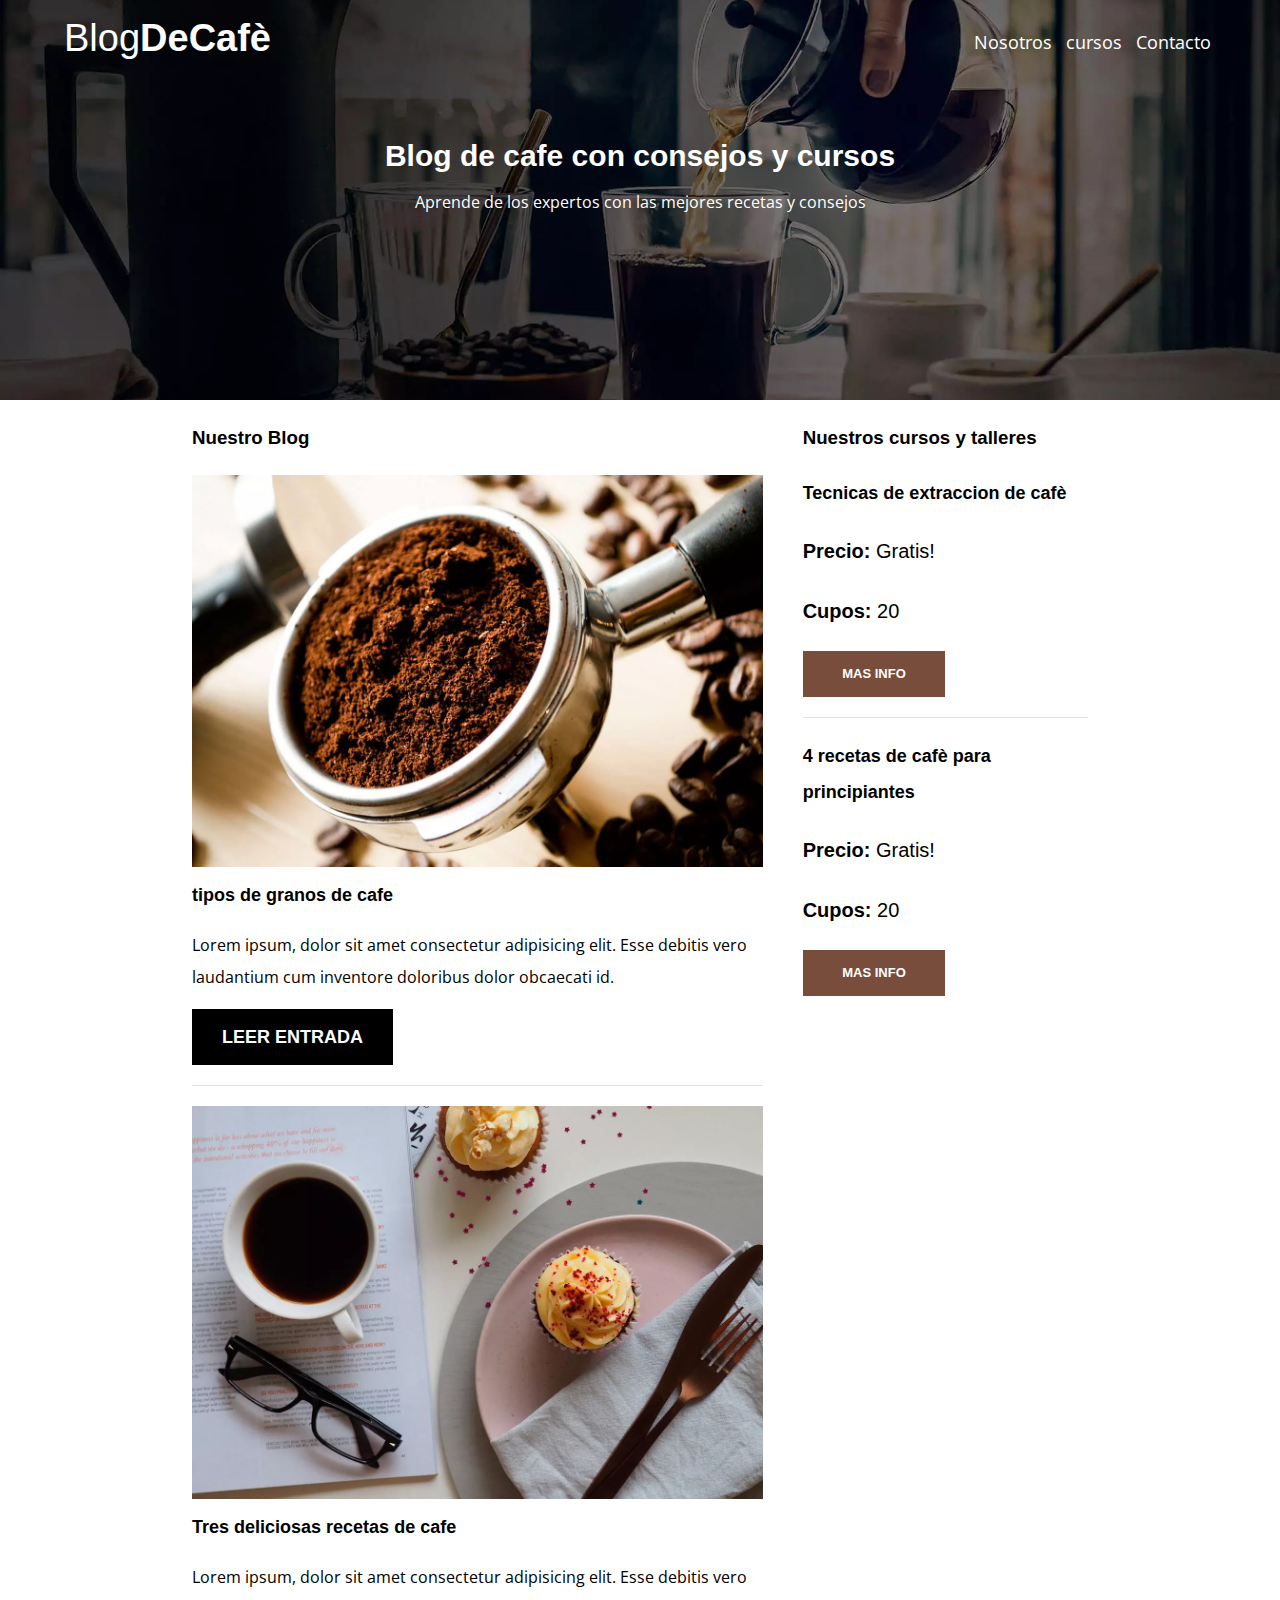
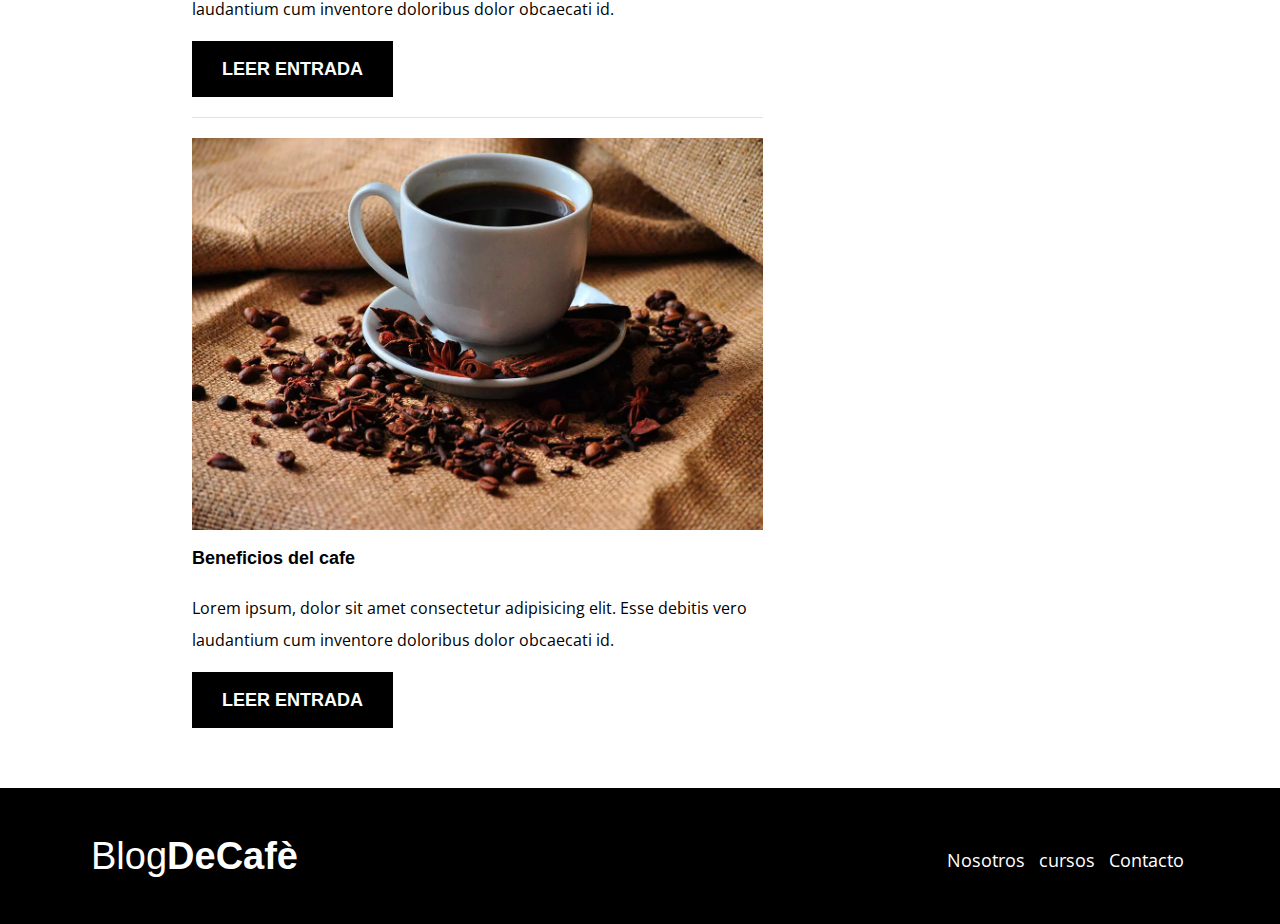
<file: index.html>
<!DOCTYPE html>
<html lang="en">
<head>
    <meta charset="UTF-8">
    <meta http-equiv="X-UA-Compatible" content="IE=edge">
    <meta name="viewport" content="width=device-width, initial-scale=1.0">
    <link rel="preconnect" href="https://fonts.googleapis.com">
    <link rel="preconnect" href="https://fonts.gstatic.com" crossorigin>
    <link href="https://fonts.googleapis.com/css2?family=Open+Sans:wght@300&family=Raleway:wght@100&family=Staatliches&display=swap" rel="stylesheet">
    <title>BlogDeCafe</title>
    <!--Prefetch-->
    <link rel="prefetch" href="nosotros.html" as="document">

    <!--Preload-->
    <link rel="preload" href="/css/Normalize.css" as="style">
    <link rel="stylesheet" href="/css/Normalize.css">
    <link rel="preload" href="/css/Styles.css" as="style">
    <link rel="stylesheet" href="/css/Styles.css">
    <link rel="preload" href="https://fonts.googleapis.com/css2?family=Open+Sans:wght@300&family=Raleway:wght@100&family=Staatliches&display=swap" as="font" crossorigin="crossorigin" as="font">
    <link href="https://fonts.googleapis.com/css2?family=Open+Sans:wght@300&family=Raleway:wght@100&family=Staatliches&display=swap" rel="stylesheet">
</head>
<body>
    <header class="header">
        <div class="contenedor">
            <div class="barra">
                <a href="index.html" class="logo">
                    <h1 class="logo__nombre no-margin centrar-texto">Blog<span class="logo__bold">DeCafè</span></h1>
                </a>
                <nav class="navegacion">
                    <a href="nosotros.html" class="navegacion__enlace">Nosotros</a>
                    <a href="cursos.html" class="navegacion__enlace">cursos</a>
                    <a href="contacto.html" class="navegacion__enlace">Contacto</a>     
                </nav>
            </div>
        </div>
        <div class="header__texto">
            <h2 class="no-margin">
                Blog de cafe con consejos y cursos
            </h2>
            <p class="no-margin">
                Aprende de los expertos con las mejores recetas y consejos
            </p>
        </div>
    </header>
    <div class="contenedor contenido-principal">
        <main class="blog">
            <h3>Nuestro Blog</h3>
            <article href="entrada.html" class="entrada">
                <div class="entrada__imagen">
                    <picture>
                        <source srcset="img/blog1.webp">
                        <img loading="lazy" src="img/blog1.webp" alt=""> 
                    </picture>
                </div>
                <div class="entrada__contenido">
                    <h4 class="no-margin">tipos de granos de cafe</h4>
                    <p> 
                        Lorem ipsum, dolor sit amet consectetur adipisicing elit. Esse debitis vero
                         laudantium cum inventore doloribus dolor obcaecati id.
                    </p>
                    <a href="entrada.html" class="boton boton--primario">leer entrada</a>
                </div>
            </article>
            <article class="entrada">
                <div class="entrada__imagen">
                    <picture>
                        <source srcset="img/blog2.webp">
                        <img loading="lazy" src="img/blog2.webp" alt=""> 
                    </picture>
                </div>
                <div class="entrada__contenido">
                    <h4 class="no-margin">Tres deliciosas recetas de cafe</h4>
                    <p> 
                        Lorem ipsum, dolor sit amet consectetur adipisicing elit. Esse debitis vero
                         laudantium cum inventore doloribus dolor obcaecati id.
                    </p>
                    <a href="entrada.html" class="boton boton--primario">leer entrada</a>
                </div>
            </article>
            <article class="entrada">
                <div class="entrada__imagen">
                    <picture>
                        <source srcset="img/blog3.webp">
                        <img loading="lazy" src="img/blog3.webp" alt=""> 
                    </picture>
                </div>
                <div class="entrada__contenido">
                    <h4 class="no-margin">Beneficios del cafe</h4>
                    <p> 
                        Lorem ipsum, dolor sit amet consectetur adipisicing elit. Esse debitis vero
                         laudantium cum inventore doloribus dolor obcaecati id.
                    </p>
                    <a href="entrada.html" class="boton boton--primario">leer entrada</a>
                </div>
            </article>
        </main>
        <aside class="sidebar">
            <h3>Nuestros cursos y talleres</h3>
            <ul class="cursos no-padding">
                <li class="widget-curso">
                    <h4 class="no-margin">Tecnicas de extraccion de cafè</h4>
                    <p class="widget-curso__label">Precio:
                        <span class="widget-curso__info">
                            Gratis!
                        </span>
                    </p>
                    <p class="widget-curso__label">Cupos:
                        <span class="widget-curso__info">
                            20
                        </span>
                    </p>
                    <a href="entrada.html" class="boton boton--secundario">Mas info</a>

                </li>
                <li class="widget-curso">
                    <h4 class="no-margin">4 recetas de cafè para principiantes</h4>
                    <p class="widget-curso__label">Precio:
                        <span class="widget-curso__info">
                            Gratis!
                        </span>
                    </p>
                    <p class="widget-curso__label">Cupos:
                        <span class="widget-curso__info">
                            20
                        </span>
                    </p>
                    <a href="entrada.html" class="boton boton--secundario">Mas info</a>

                </li>
            </ul>
        </aside>
    </div>  
 <footer class="footer">
    <div class="contenedor">
        <div class="barra">
            <a href="index.html" class="logo">
                <h1 class="logo__nombre no-margin centrar-texto">Blog<span class="logo__bold">DeCafè</span></h1>
            </a>
            <nav class="navegacion">
                <a href="nosotros.html" class="navegacion__enlace">Nosotros</a>
                <a href="cursos.html" class="navegacion__enlace">cursos</a>
                <a href="contacto.html" class="navegacion__enlace">Contacto</a>     
            </nav>
        </div>
    </div>
 </footer>  
 <script src="js/modernizr.js"></script>  
</body>
</html>
</file>
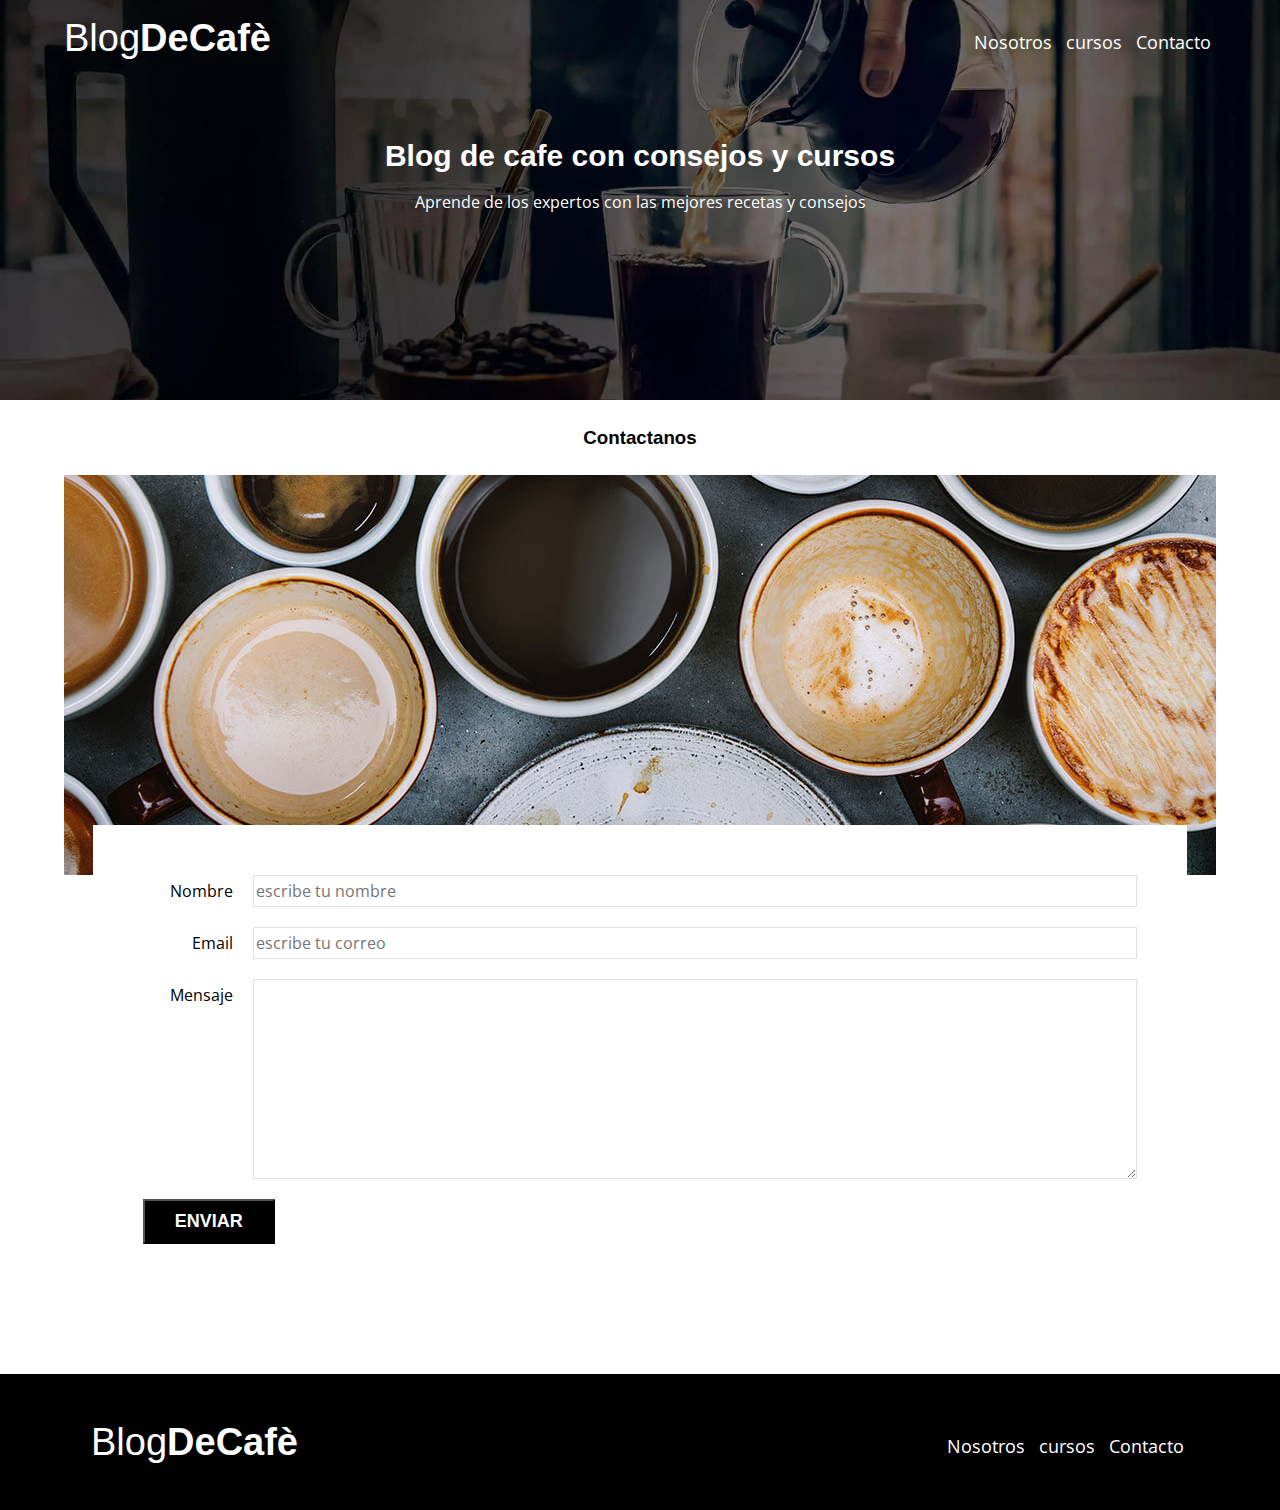
<file: contacto.html>
<!DOCTYPE html>
<html lang="en">
<head>
    <meta charset="UTF-8">
    <meta http-equiv="X-UA-Compatible" content="IE=edge">
    <meta name="viewport" content="width=device-width, initial-scale=1.0">
    <link rel="stylesheet" href="/css/Normalize.css">
    <link rel="stylesheet" href="/css/Styles.css">
    <link rel="preconnect" href="https://fonts.googleapis.com">
    <link rel="preconnect" href="https://fonts.gstatic.com" crossorigin>
    <link href="https://fonts.googleapis.com/css2?family=Open+Sans:wght@300&family=Raleway:wght@100&family=Staatliches&display=swap" rel="stylesheet">
    <title>BlogDeCafe</title>
</head>
<body>
    <header class="header">
        <div class="contenedor">
            <div class="barra">
                <a href="index.html" class="logo">
                    <h1 class="logo__nombre no-margin centrar-texto">Blog<span class="logo__bold">DeCafè</span></h1>
                </a>
                <nav class="navegacion">
                    <a href="nosotros.html" class="navegacion__enlace">Nosotros</a>
                    <a href="cursos.html" class="navegacion__enlace">cursos</a>
                    <a href="contacto.html" class="navegacion__enlace">Contacto</a>     
                </nav>
            </div>
        </div>
        <div class="header__texto">
            <h2 class="no-margin">
                Blog de cafe con consejos y cursos
            </h2>
            <p class="no-margin">
                Aprende de los expertos con las mejores recetas y consejos
            </p>
        </div>
    </header>
    <main class="contenedor">
        <h3 class="center-texto">Contactanos</h3>
        <div class="contacto-bg"></div>
        <form class="formulario">
            <div class="campo">
                <label class="campo__label" for="nombre">Nombre</label>
                    <input
                    type="text"
                    placeholder="escribe tu nombre"
                    id="nombre"
                    class="campo__field">
                
            </div>
            <div class="campo">
                <label class="campo__label" for="email">Email</label>
                    <input  class="campo__field" type="email" placeholder="escribe tu correo" id="email">
                
            </div>
            <div class="campo">
                <label class="campo__label" for="Mensaje">Mensaje</label>
                    <textarea class="campo__field campo__field--textarea" name="" id="Mensaje"></textarea> 
            </div>
            <div class="campo">
                <input type="submit" value="Enviar" id="" class="  boton boton--primario">
            </div>
        </form>
        
    </main>  
 <footer class="footer">
    <div class="contenedor">
        <div class="barra">
            <a href="index.html" class="logo">
                <h1 class="logo__nombre no-margin centrar-texto">Blog<span class="logo__bold">DeCafè</span></h1>
            </a>
            <nav class="navegacion">
                <a href="nosotros.html" class="navegacion__enlace">Nosotros</a>
                <a href="cursos.html" class="navegacion__enlace">cursos</a>
                <a href="contacto.html" class="navegacion__enlace">Contacto</a>     
            </nav>
        </div>
    </div>
 </footer> 
 <script src="js/modernizr.js"></script>   
</body>
</html>
</file>
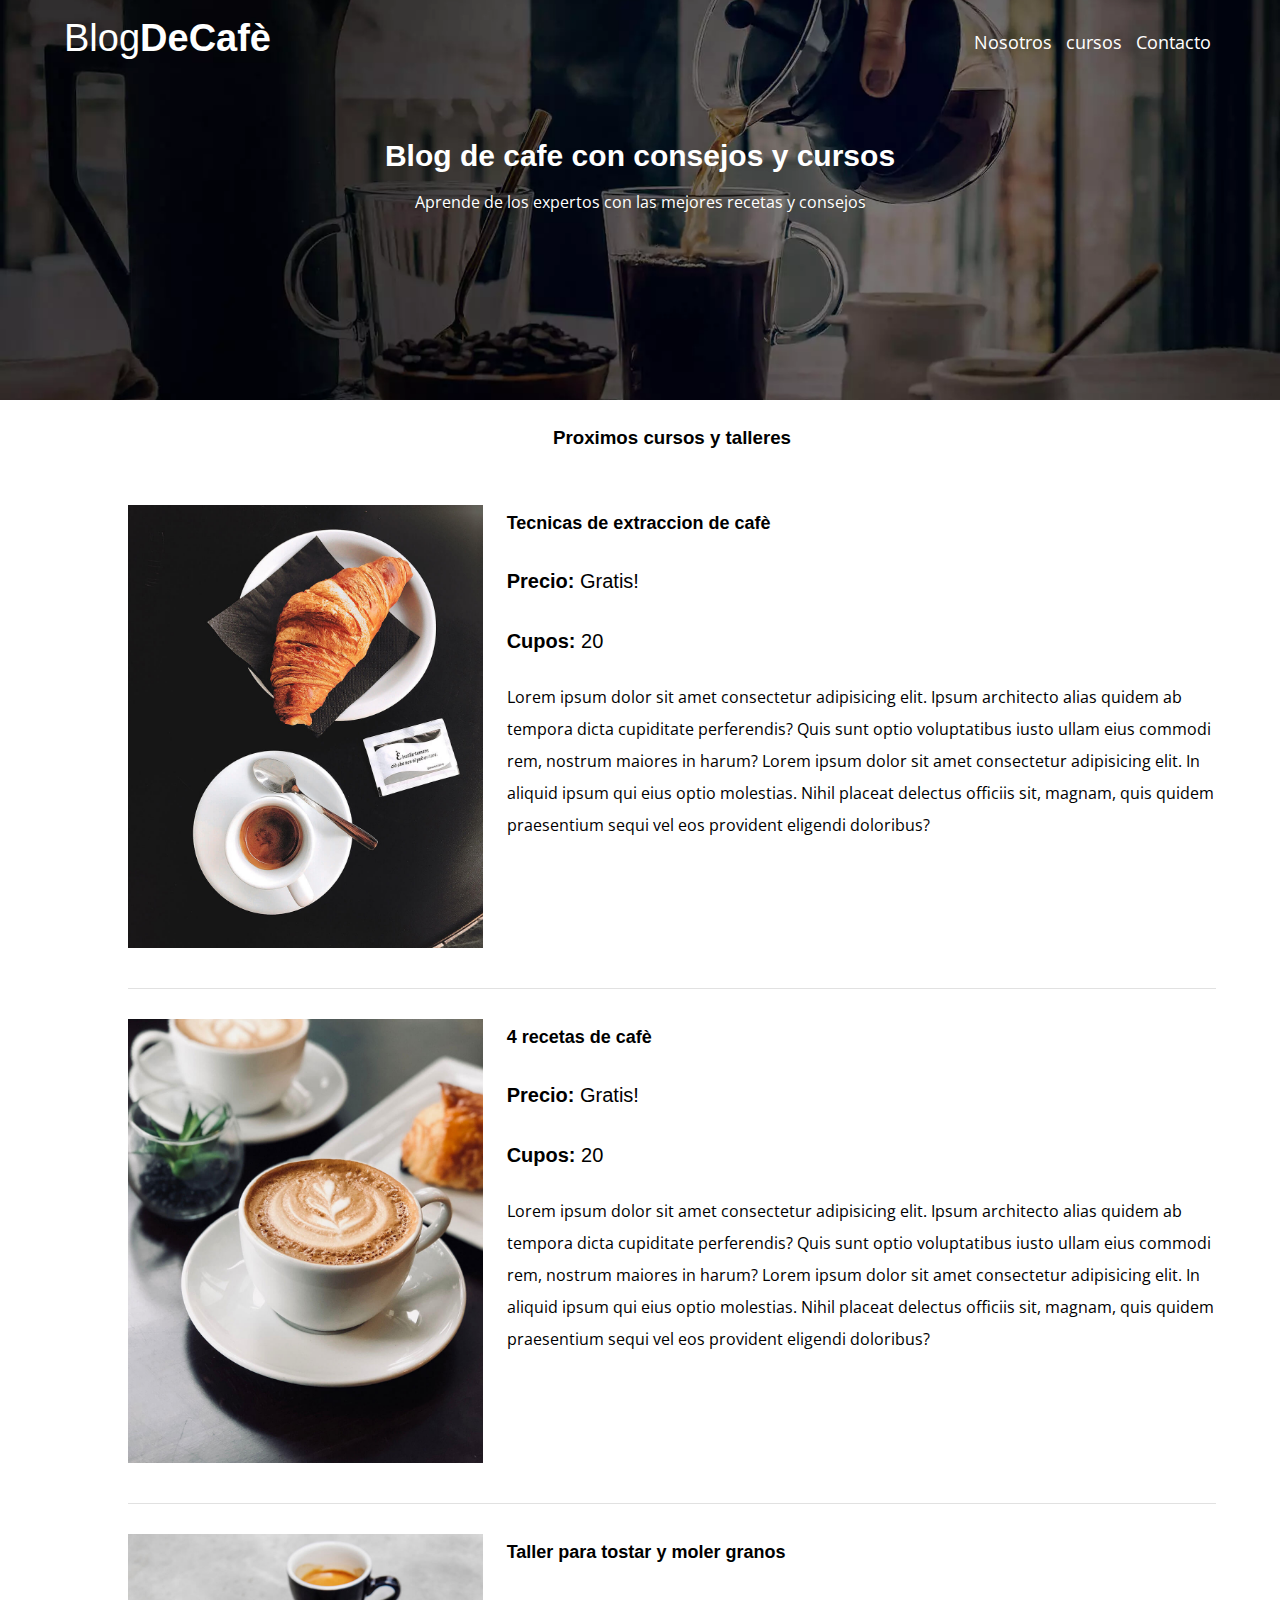
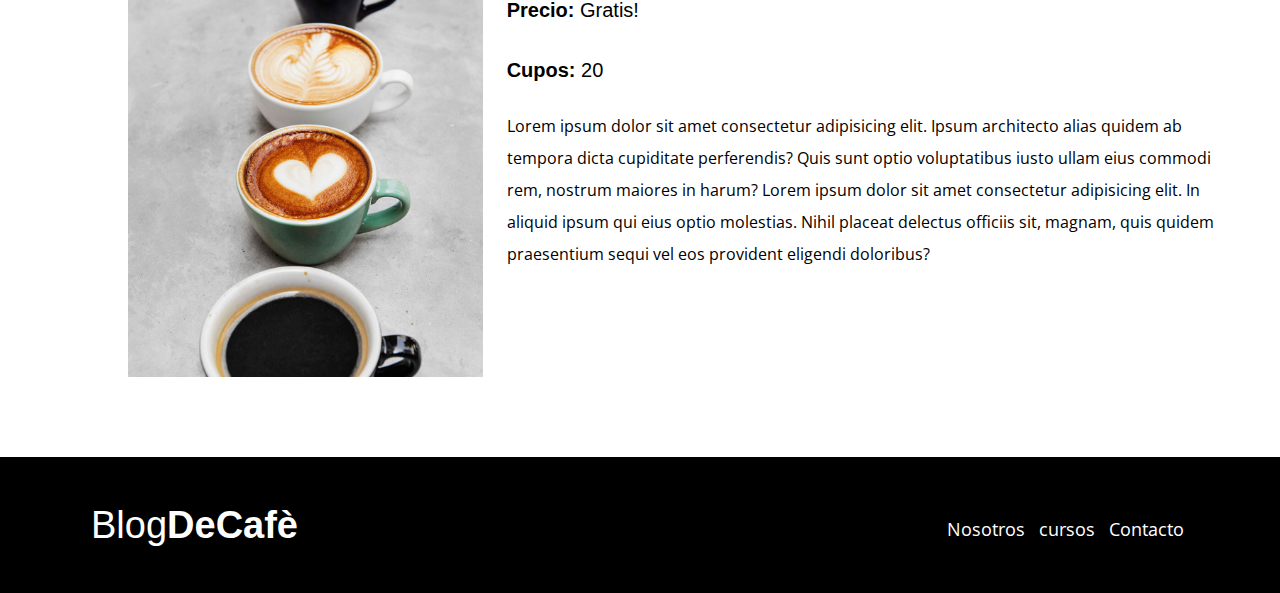
<file: cursos.html>
<!DOCTYPE html>
<html lang="en">
<head>
    <meta charset="UTF-8">
    <meta http-equiv="X-UA-Compatible" content="IE=edge">
    <meta name="viewport" content="width=device-width, initial-scale=1.0">
    <link rel="stylesheet" href="/css/Normalize.css">
    <link rel="stylesheet" href="/css/Styles.css">
    <link rel="preconnect" href="https://fonts.googleapis.com">
    <link rel="preconnect" href="https://fonts.gstatic.com" crossorigin>
    <link href="https://fonts.googleapis.com/css2?family=Open+Sans:wght@300&family=Raleway:wght@100&family=Staatliches&display=swap" rel="stylesheet">
    <title>BlogDeCafe</title>
</head>
<body>
    <header class="header">
        <div class="contenedor">
            <div class="barra">
                <a href="index.html" class="logo">
                    <h1 class="logo__nombre no-margin centrar-texto">Blog<span class="logo__bold">DeCafè</span></h1>
                </a>
                <nav class="navegacion">
                    <a href="nosotros.html" class="navegacion__enlace">Nosotros</a>
                    <a href="cursos.html" class="navegacion__enlace">cursos</a>
                    <a href="contacto.html" class="navegacion__enlace">Contacto</a>     
                </nav>
            </div>
        </div>
        <div class="header__texto">
            <h2 class="no-margin">
                Blog de cafe con consejos y cursos
            </h2>
            <p class="no-margin">
                Aprende de los expertos con las mejores recetas y consejos
            </p>
        </div>
    </header>
    <main class="contenedor curso__contenedor">
        <h3 class="center-texto">Proximos cursos y talleres</h3>
        <div class="curso">
            <div class="curso__imagen">
                <img src="img/curso1.jpg" alt="">
            </div>
           <div class="curso__informacion">
            <h4 class="no-margin">Tecnicas de extraccion de cafè</h4>
            <p class="curso__label">Precio:
                <span class="curso__info">
                    Gratis!
                </span>
            </p>
            <p class="curso__label">Cupos:
                <span class="curso__info">
                    20
                </span>
            </p>
            <p class="curso__descripcion">
                Lorem ipsum dolor sit amet consectetur adipisicing elit.
                 Ipsum architecto alias quidem ab tempora 
                dicta cupiditate perferendis? Quis sunt optio
                 voluptatibus iusto ullam eius commodi rem, nostrum maiores in harum?
                 Lorem ipsum dolor sit amet consectetur adipisicing elit. In aliquid ipsum qui eius optio molestias. Nihil placeat delectus officiis sit, 
                 magnam, quis quidem praesentium sequi vel eos provident eligendi doloribus?
            </p>
           </div> <!--Curso---Informacion-->
        </div> <!--Curso-->
        <div class="curso">
            <div class="curso__imagen">
                <img src="img/curso2.jpg" alt="">
            </div>
           <div class="curso__informacion">
            <h4 class="no-margin">4 recetas de cafè</h4>
            <p class="curso__label">Precio:
                <span class="curso__info">
                    Gratis!
                </span>
            </p>
            <p class="curso__label">Cupos:
                <span class="curso__info">
                    20
                </span>
            </p>
            <p class="curso__descripcion">
                Lorem ipsum dolor sit amet consectetur adipisicing elit.
                 Ipsum architecto alias quidem ab tempora 
                dicta cupiditate perferendis? Quis sunt optio
                 voluptatibus iusto ullam eius commodi rem, nostrum maiores in harum?
                 Lorem ipsum dolor sit amet consectetur adipisicing elit. In aliquid ipsum qui eius optio molestias. Nihil placeat delectus officiis sit, 
                 magnam, quis quidem praesentium sequi vel eos provident eligendi doloribus?
            </p>
           </div> <!--Curso---Informacion-->
        </div> <!--Curso-->
        <div class="curso">
            <div class="curso__imagen">
                <img src="img/curso3.jpg" alt="">
            </div>
           <div class="curso__informacion">
            <h4 class="no-margin">Taller para tostar y moler granos</h4>
            <p class="curso__label">Precio:
                <span class="curso__info">
                    Gratis!
                </span>
            </p>
            <p class="curso__label">Cupos:
                <span class="curso__info">
                    20
                </span>
            </p>
            <p class="curso__descripcion">
                Lorem ipsum dolor sit amet consectetur adipisicing elit.
                 Ipsum architecto alias quidem ab tempora 
                dicta cupiditate perferendis? Quis sunt optio
                 voluptatibus iusto ullam eius commodi rem, nostrum maiores in harum?
                 Lorem ipsum dolor sit amet consectetur adipisicing elit. In aliquid ipsum qui eius optio molestias. Nihil placeat delectus officiis sit, 
                 magnam, quis quidem praesentium sequi vel eos provident eligendi doloribus?
            </p>
           </div> <!--Curso---Informacion-->
        </div> <!--Curso-->
        
    </main>  
 <footer class="footer">
    <div class="contenedor">
        <div class="barra">
            <a href="index.html" class="logo">
                <h1 class="logo__nombre no-margin centrar-texto">Blog<span class="logo__bold">DeCafè</span></h1>
            </a>
            <nav class="navegacion">
                <a href="nosotros.html" class="navegacion__enlace">Nosotros</a>
                <a href="cursos.html" class="navegacion__enlace">cursos</a>
                <a href="contacto.html" class="navegacion__enlace">Contacto</a>     
            </nav>
        </div>
    </div>
 </footer>
 <script src="js/modernizr.js"></script>    
</body>
</html>
</file>
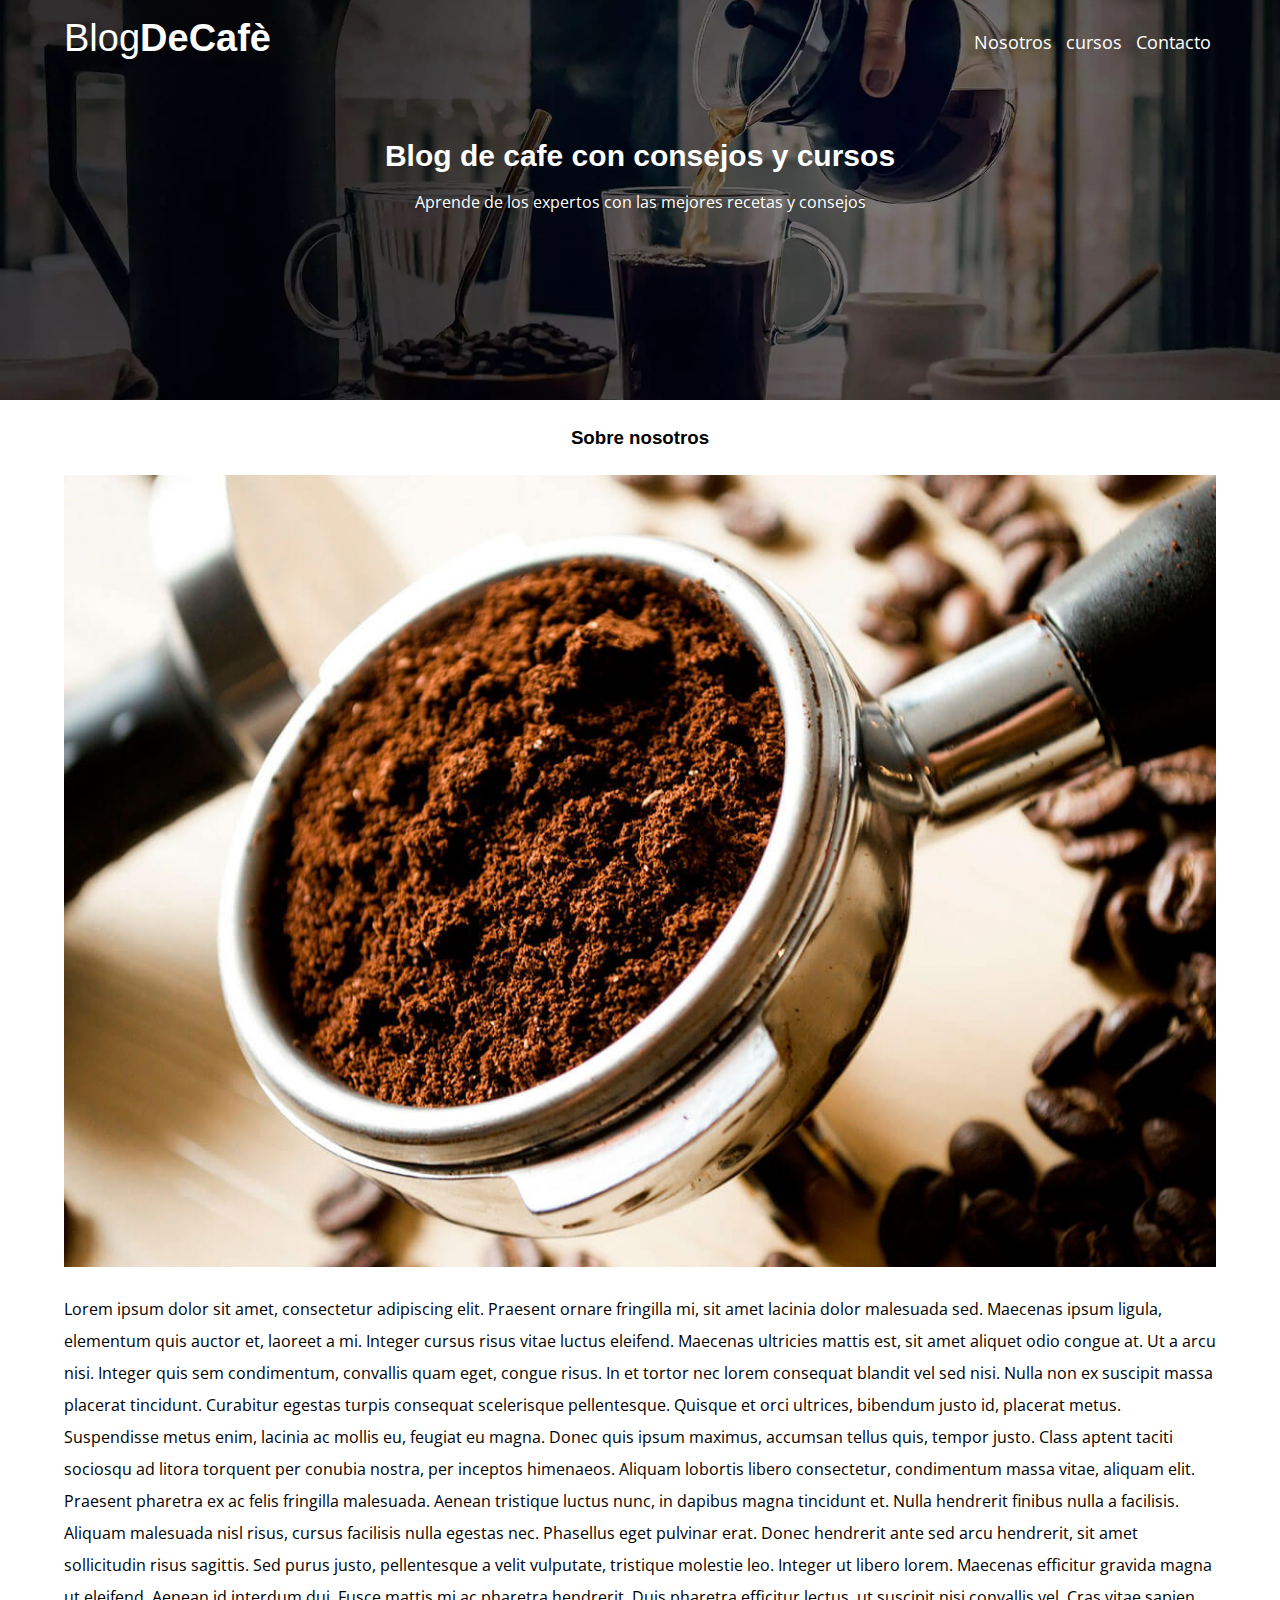
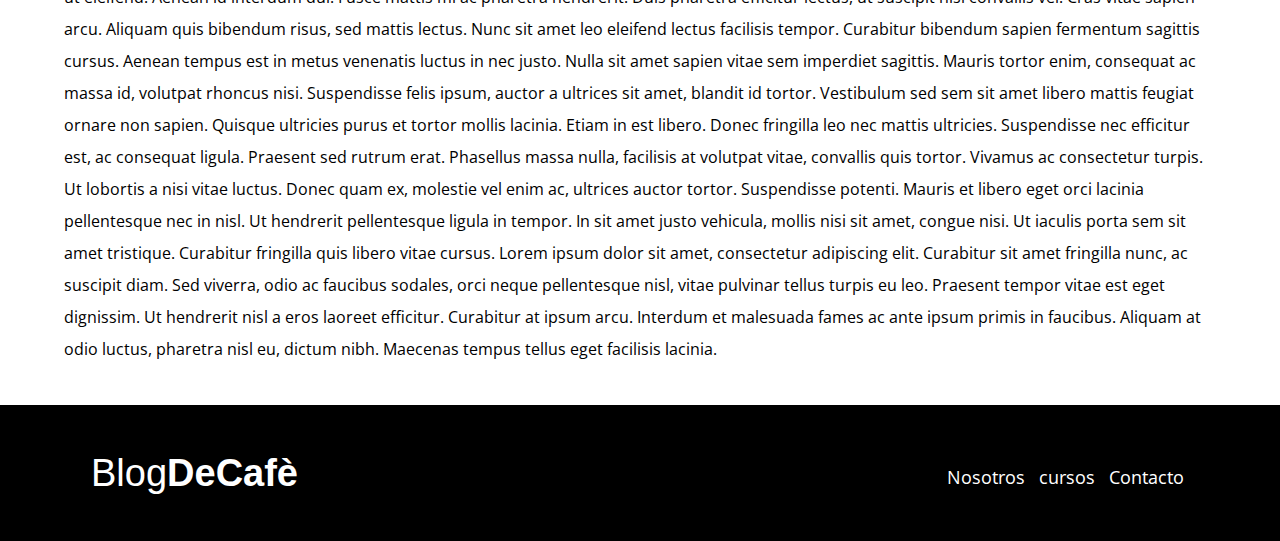
<file: entrada.html>
<!DOCTYPE html>
<html lang="en">
<head>
    <meta charset="UTF-8">
    <meta http-equiv="X-UA-Compatible" content="IE=edge">
    <meta name="viewport" content="width=device-width, initial-scale=1.0">
    <link rel="stylesheet" href="/css/Normalize.css">
    <link rel="stylesheet" href="/css/Styles.css">
    <link rel="preconnect" href="https://fonts.googleapis.com">
    <link rel="preconnect" href="https://fonts.gstatic.com" crossorigin>
    <link href="https://fonts.googleapis.com/css2?family=Open+Sans:wght@300&family=Raleway:wght@100&family=Staatliches&display=swap" rel="stylesheet">
    <title>BlogDeCafe</title>
</head>
<body>
    <header class="header">
        <div class="contenedor">
            <div class="barra">
                <a href="index.html" class="logo">
                    <h1 class="logo__nombre no-margin centrar-texto">Blog<span class="logo__bold">DeCafè</span></h1>
                </a>
                <nav class="navegacion">
                    <a href="nosotros.html" class="navegacion__enlace">Nosotros</a>
                    <a href="cursos.html" class="navegacion__enlace">cursos</a>
                    <a href="contacto.html" class="navegacion__enlace">Contacto</a>     
                </nav>
            </div>
        </div>
        <div class="header__texto">
            <h2 class="no-margin">
                Blog de cafe con consejos y cursos
            </h2>
            <p class="no-margin">
                Aprende de los expertos con las mejores recetas y consejos
            </p>
        </div>
    </header>
    <main class=" contenedor">
        <h3 class="center-texto">Sobre nosotros</h3>
        <img src="img/blog1.jpg" alt="imgagen del blog">
        <p>
            Lorem ipsum dolor sit amet, consectetur adipiscing elit. Praesent ornare fringilla mi, sit amet lacinia dolor malesuada sed. Maecenas ipsum ligula, elementum quis auctor et, laoreet a mi. Integer cursus risus vitae luctus eleifend. Maecenas ultricies mattis est, sit amet aliquet odio congue at. Ut a arcu nisi. Integer quis sem condimentum, convallis quam eget, congue risus. In et tortor nec lorem consequat blandit vel sed nisi. Nulla non ex suscipit massa placerat tincidunt.

Curabitur egestas turpis consequat scelerisque pellentesque. Quisque et orci ultrices, bibendum justo id, placerat metus. Suspendisse metus enim, lacinia ac mollis eu, feugiat eu magna. Donec quis ipsum maximus, accumsan tellus quis, tempor justo. Class aptent taciti sociosqu ad litora torquent per conubia nostra, per inceptos himenaeos. Aliquam lobortis libero consectetur, condimentum massa vitae, aliquam elit. Praesent pharetra ex ac felis fringilla malesuada. Aenean tristique luctus nunc, in dapibus magna tincidunt et. Nulla hendrerit finibus nulla a facilisis. Aliquam malesuada nisl risus, cursus facilisis nulla egestas nec.

Phasellus eget pulvinar erat. Donec hendrerit ante sed arcu hendrerit, sit amet sollicitudin risus sagittis. Sed purus justo, pellentesque a velit vulputate, tristique molestie leo. Integer ut libero lorem. Maecenas efficitur gravida magna ut eleifend. Aenean id interdum dui. Fusce mattis mi ac pharetra hendrerit. Duis pharetra efficitur lectus, ut suscipit nisi convallis vel. Cras vitae sapien arcu. Aliquam quis bibendum risus, sed mattis lectus. Nunc sit amet leo eleifend lectus facilisis tempor. Curabitur bibendum sapien fermentum sagittis cursus. Aenean tempus est in metus venenatis luctus in nec justo. Nulla sit amet sapien vitae sem imperdiet sagittis. Mauris tortor enim, consequat ac massa id, volutpat rhoncus nisi.

Suspendisse felis ipsum, auctor a ultrices sit amet, blandit id tortor. Vestibulum sed sem sit amet libero mattis feugiat ornare non sapien. Quisque ultricies purus et tortor mollis lacinia. Etiam in est libero. Donec fringilla leo nec mattis ultricies. Suspendisse nec efficitur est, ac consequat ligula. Praesent sed rutrum erat. Phasellus massa nulla, facilisis at volutpat vitae, convallis quis tortor. Vivamus ac consectetur turpis. Ut lobortis a nisi vitae luctus. Donec quam ex, molestie vel enim ac, ultrices auctor tortor. Suspendisse potenti. Mauris et libero eget orci lacinia pellentesque nec in nisl. Ut hendrerit pellentesque ligula in tempor.

In sit amet justo vehicula, mollis nisi sit amet, congue nisi. Ut iaculis porta sem sit amet tristique. Curabitur fringilla quis libero vitae cursus. Lorem ipsum dolor sit amet, consectetur adipiscing elit. Curabitur sit amet fringilla nunc, ac suscipit diam. Sed viverra, odio ac faucibus sodales, orci neque pellentesque nisl, vitae pulvinar tellus turpis eu leo. Praesent tempor vitae est eget dignissim. Ut hendrerit nisl a eros laoreet efficitur. Curabitur at ipsum arcu. Interdum et malesuada fames ac ante ipsum primis in faucibus. Aliquam at odio luctus, pharetra nisl eu, dictum nibh. Maecenas tempus tellus eget facilisis lacinia.
        </p>
    </main>  
 <footer class="footer">
    <div class="contenedor">
        <div class="barra">
            <a href="index.html" class="logo">
                <h1 class="logo__nombre no-margin centrar-texto">Blog<span class="logo__bold">DeCafè</span></h1>
            </a>
            <nav class="navegacion">
                <a href="nosotros.html" class="navegacion__enlace">Nosotros</a>
                <a href="cursos.html" class="navegacion__enlace">cursos</a>
                <a href="contacto.html" class="navegacion__enlace">Contacto</a>     
            </nav>
        </div>
    </div>
 </footer>
 <script src="js/modernizr.js"></script>      
</body>
</html>
</file>
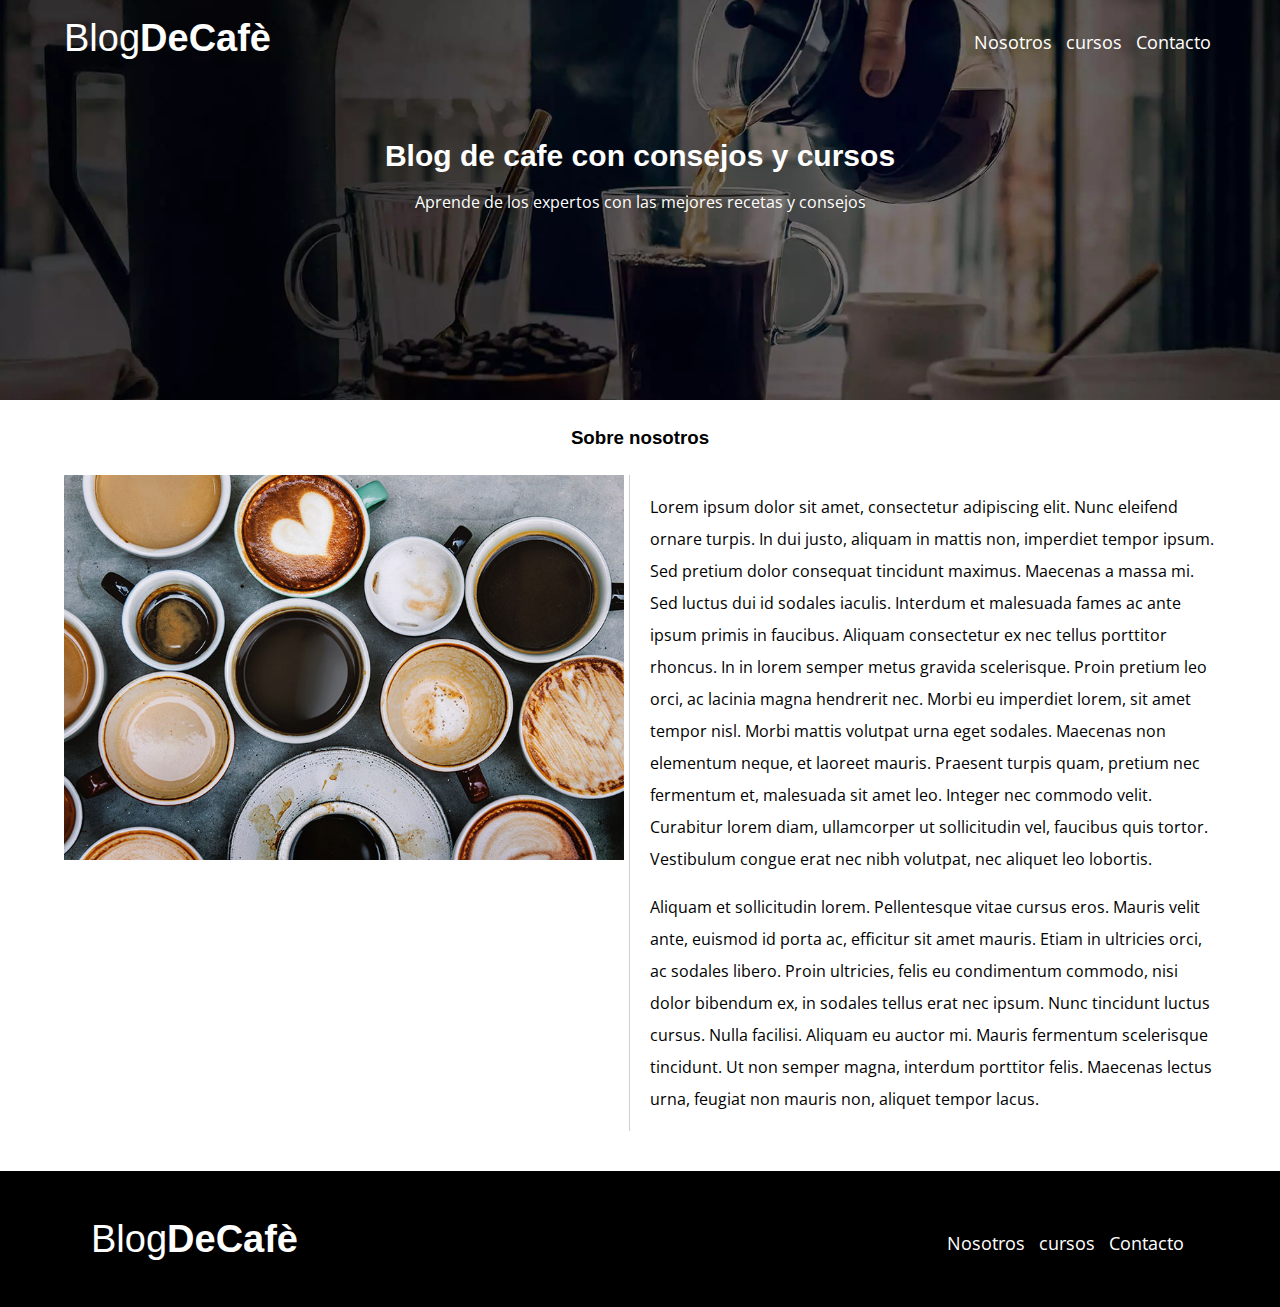
<file: nosotros.html>
<!DOCTYPE html>
<html lang="en">
<head>
    <meta charset="UTF-8">
    <meta http-equiv="X-UA-Compatible" content="IE=edge">
    <meta name="viewport" content="width=device-width, initial-scale=1.0">
    <link rel="stylesheet" href="/css/Normalize.css">
    <link rel="stylesheet" href="/css/Styles.css">
    <link rel="preconnect" href="https://fonts.googleapis.com">
    <link rel="preconnect" href="https://fonts.gstatic.com" crossorigin>
    <link href="https://fonts.googleapis.com/css2?family=Open+Sans:wght@300&family=Raleway:wght@100&family=Staatliches&display=swap" rel="stylesheet">
    <title>BlogDeCafe</title>
</head>
<body>
    <header class="header">
        <div class="contenedor">
            <div class="barra">
                <a href="index.html" class="logo">
                    <h1 class="logo__nombre no-margin centrar-texto">Blog<span class="logo__bold">DeCafè</span></h1>
                </a>
                <nav class="navegacion">
                    <a href="nosotros.html" class="navegacion__enlace">Nosotros</a>
                    <a href="cursos.html" class="navegacion__enlace">cursos</a>
                    <a href="contacto.html" class="navegacion__enlace">Contacto</a>     
                </nav>
            </div>
        </div>
        <div class="header__texto">
            <h2 class="no-margin">
                Blog de cafe con consejos y cursos
            </h2>
            <p class="no-margin">
                Aprende de los expertos con las mejores recetas y consejos
            </p>
        </div>
    </header>
    <main class="contenedor">
        <h3 class="center-texto">Sobre nosotros</h3>
        <div class="sobre-nosotros">
            <div class="sobre-nosotros__imagen">
                <img src="img/nosotros.jpg" alt="">
            </div>
            <div class="sobre-nosotros__texto">
                <p>Lorem ipsum dolor sit amet, consectetur adipiscing elit. Nunc eleifend ornare turpis. In dui justo, aliquam in mattis non, imperdiet tempor ipsum. Sed pretium dolor consequat tincidunt maximus. Maecenas a massa mi. Sed luctus dui id sodales iaculis. Interdum et malesuada fames ac ante ipsum primis in faucibus. Aliquam consectetur ex nec tellus porttitor rhoncus. In in lorem semper metus gravida scelerisque. Proin pretium leo orci, ac lacinia magna hendrerit nec. Morbi eu imperdiet lorem, sit amet tempor nisl.
                   Morbi mattis volutpat urna eget sodales. Maecenas non elementum neque, et laoreet mauris. Praesent turpis quam, pretium nec fermentum et, malesuada sit amet leo. Integer nec commodo velit. Curabitur lorem diam, ullamcorper ut sollicitudin vel, faucibus quis tortor. Vestibulum congue erat nec nibh volutpat, nec aliquet leo lobortis.</p>

                <p> Aliquam et sollicitudin lorem. Pellentesque vitae cursus eros. Mauris velit ante, euismod id porta ac, efficitur sit amet mauris. Etiam in ultricies orci, ac sodales libero. Proin ultricies, felis eu condimentum commodo, nisi dolor bibendum ex, in sodales tellus erat nec ipsum. Nunc tincidunt luctus cursus. Nulla facilisi. Aliquam eu auctor mi. Mauris fermentum scelerisque tincidunt. Ut non semper magna, interdum porttitor felis. Maecenas lectus urna, feugiat non mauris non, aliquet tempor lacus.</p>
            </div>
        </div>
    </main>  
 <footer class="footer">
    <div class="contenedor">
        <div class="barra">
            <a href="index.html" class="logo">
                <h1 class="logo__nombre no-margin centrar-texto">Blog<span class="logo__bold">DeCafè</span></h1>
            </a>
            <nav class="navegacion">
                <a href="nosotros.html" class="navegacion__enlace">Nosotros</a>
                <a href="cursos.html" class="navegacion__enlace">cursos</a>
                <a href="contacto.html" class="navegacion__enlace">Contacto</a>     
            </nav>
        </div>
    </div>
 </footer> 
 <script src="js/modernizr.js"></script>     
</body>
</html>
</file>
<file: css/Styles.css>
:root{
    --fuenteHeading: 'PT sans', sans-serif;
    --fuenteParrafos: 'Open Sans', sans-serif;

    --colorPrimario: #784D3C;
    --Blanco: #fff;
    --Negro: #000;
    --Gris: #e1e1e1;
}

html{
    box-sizing: border-box;
    font-size: 62.5%;/* 1 rem == 10px*/
}

*, ::before, * ::after{
    box-sizing: inherit;
}

body{
    font-family: var(--fuenteParrafos);
    font-size: 1.6rem;
    line-height: 2;
}

/*Globales*/

.contenedor{
    max-width: 120rem;
    width: 90%;
    margin: 0 auto;
}

a{
    text-decoration: none;
}

h1,h2,h3,h4{
    font-family: var(--fuenteHeading);
}

h1{
    font-size: 3.8rem;
}

h2{
    font-size: 3rem;
}

h3{
    font-size: 2.2;
}

h4{
    font-size: 1.8rem;
}

img{
    max-width: 100%;
}

/*utilidades*/

.no-margin{
    margin: 0;
}

.no-padding{
    padding: 0;
}

.center-texto{
    text-align: center;
}

/*header*/

.webp .header{
    background-image: url(../img/banner.webp);
}
.no-webp .header{
    background-image: url(../img/banner.jpg);
}

.header{
    background-image: url(../img/banner.jpg);
    height: 40rem; 
    background-size: cover;
    background-repeat: no-repeat;
    background-position: center center;
}
@media (min-width: 768px){
    .header__texto{
        margin-top: 15rem;
        
    }
}

.header__texto{
    text-align: center;
    color: var(--Blanco);
    margin-top: 5rem;
}

@media (min-width: 768px){
    .barra{
        display: flex;
        justify-content: space-between;
        align-items: center center;
    }
}


.logo{
    color: var(--Blanco);
}

.logo__nombre{
    font-weight: 400;
}

.logo__bold{
    font-weight: 700;
}
@media (min-width: 768px){
    .navegacion{
        display: flex;
        justify-content: baseline;
        text-align: center;
        gap: 2rem;
    }
}


.navegacion__enlace{
    text-align: center;
    font-size: 1.8rem;
    color: var(--Blanco);
}


.navegacion{
    display: inline;
    margin-top:2.4rem;
    padding: 0;
}

.navegacion a{
    margin: 0.5rem;
}

@media (min-width: 768px){
    .contenido-principal{
        display: grid;
        grid-template-columns: 2fr 1fr;
        column-gap: 4rem;
        width: 70%;
    }
}

.entrada{
    border-bottom: 1px solid var(--Gris);
    margin-bottom: 2rem;
}

.entrada:last-of-type{
    border: none;
    margin-bottom: 0;
}
.boton{
    display: block;
    font-family: var(--fuenteHeading);
    color: white;
    text-align: center;
    font-size:1.8rem ;
    padding: 1rem 3rem;
    text-transform: uppercase;
    font-weight: 700;
    margin-bottom:2rem;
    cursor: pointer;
}

@media (min-width: 768px){
    .boton{
        display: inline-block;
    }
}

.boton--primario{
    background-color: var(--Negro);
}
.boton--secundario{
    background-color: var(--colorPrimario);
    width: 50%;
    font-size: 1.3rem;
    text-align: center;
}

.cursos{
    list-style: none;
}
.widget-curso{
    border-bottom: 1px solid var(--Gris);
    margin-bottom: 2rem ;
}
.widget-curso:last-of-type{
    border: none;
    margin-bottom: 0;
}

.widget-curso__label{
    font-family: var(--fuenteHeading);
    font-weight: bold;
}

.widget-curso__info{
    font-weight: normal;

}

.widget-curso__label
,.widget-curso__info{
    font-size: 2rem;
}

.footer{
    background-color: var(--Negro);
    padding:3rem ;
    margin-top:4rem ;
}


/**Sobre Nosotros**/

@media (min-width:768px){

    .sobre-nosotros{
        display: grid;
        grid-template-columns: repeat(2,1fr);
        column-gap: 2rem;
        color: var(--Negro);
        }
    .sobre-nosotros__imagen{
        border-right:1px solid rgba(113, 113, 113, 0.339);
        padding-right: 0.5rem;
    }

}


.curso{
    padding: 3rem 0;
    border-bottom:1px solid var(--Gris) ;
}
@media (min-width:768px){
    .curso{
        display:grid;
        grid-template-columns:1fr 2fr;
        column-gap: 2.4rem;
    }
}
.curso__contenedor{
    padding-left: 5%;
}
.curso:last-of-type{
    border: none;
}

.curso__label{
    font-family: var(--fuenteHeading);
    font-weight: bold;
}

.curso__info{
    font-weight: normal;

}

.curso__label
,.curso__info{
    font-size: 2rem;
}

.contacto-bg{
    background-image: url(../img/contacto.jpg);
    background-repeat: no-repeat;
    height: 40rem;
}

.formulario{
    background-color: var(--Blanco);
    margin: -5rem auto 0 auto;
    width: 95%;
    padding: 5rem;
}

.campo{
    display: flex;
    margin-bottom: 2rem;
    gap: 2rem;
}

.campo__label{
    flex: 0 0 9rem;
    text-align: right;
}

.campo__field{
    flex: 1;
    border: 1px solid var(--Gris);
}

.campo__field--textarea{
    height: 20rem;

}
</file>
